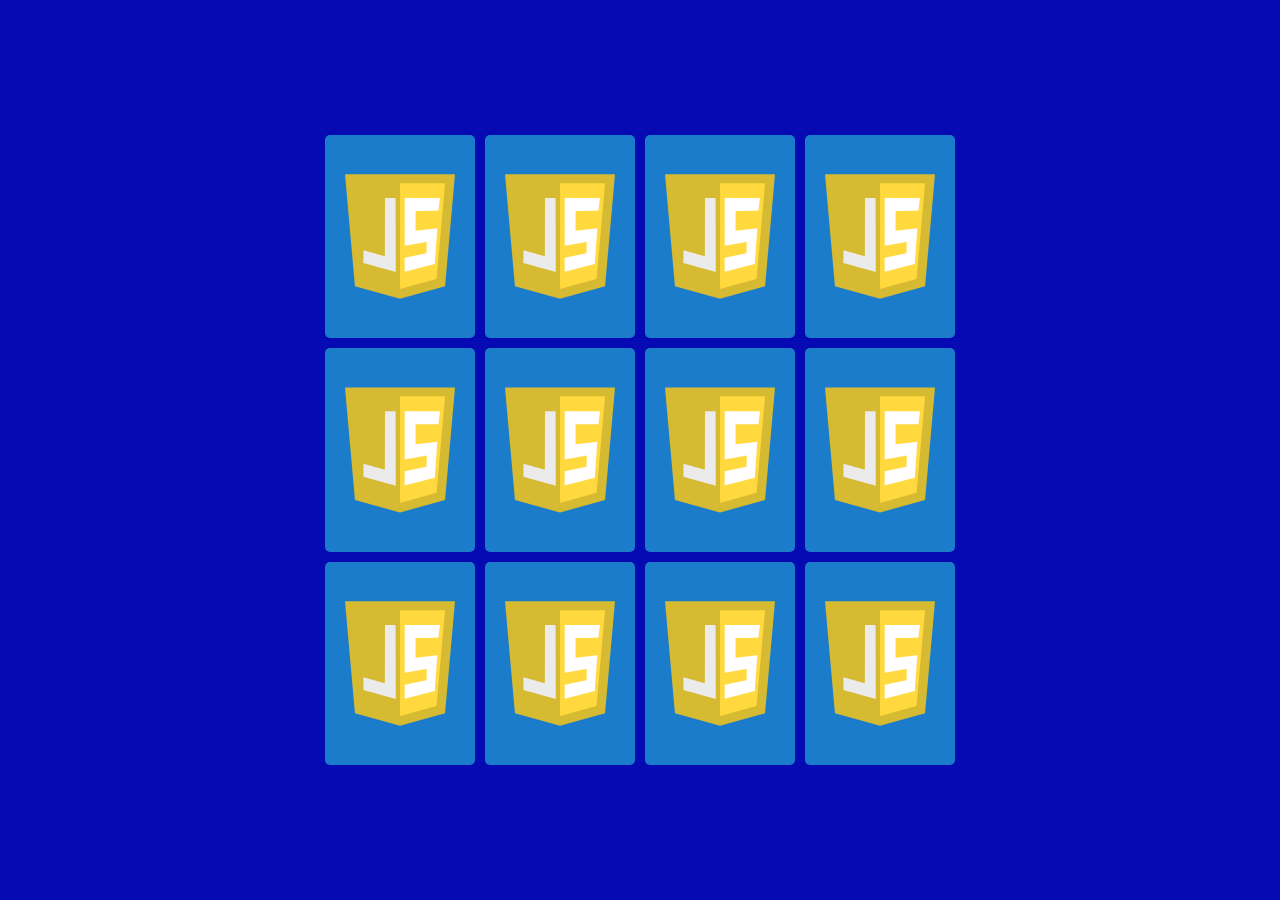
<file: MemoryCard/index.html>
<!DOCTYPE html>
<html lang="en">
<head>
	<meta charset="UTF-8">
	<title>Document</title>
	<link rel="stylesheet" href="styles.css">
</head>
<body>

<section class="memory-game">
	<div class="memory-card" data-framework="aurelia">
      <img class="front-face" src="img/aurelia.svg" alt="Aurelia" />
      <img class="back-face" src="img/js-badge.svg" alt="JS Badge" />
    </div>
    <div class="memory-card" data-framework="aurelia">
      <img class="front-face" src="img/aurelia.svg" alt="Aurelia" />
      <img class="back-face" src="img/js-badge.svg" alt="JS Badge" />
    </div>

    <div class="memory-card" data-framework="vue">
      <img class="front-face" src="img/vue.svg" alt="Vue" />
      <img class="back-face" src="img/js-badge.svg" alt="JS Badge" />
    </div>
    <div class="memory-card" data-framework="vue">
      <img class="front-face" src="img/vue.svg" alt="Vue" />
      <img class="back-face" src="img/js-badge.svg" alt="JS Badge" />
    </div>

    <div class="memory-card" data-framework="angular">
      <img class="front-face" src="img/angular.svg" alt="Angular" />
      <img class="back-face" src="img/js-badge.svg" alt="JS Badge" />
    </div>
    <div class="memory-card" data-framework="angular">
      <img class="front-face" src="img/angular.svg" alt="Angular" />
      <img class="back-face" src="img/js-badge.svg" alt="JS Badge" />
    </div>

    <div class="memory-card" data-framework="ember">
      <img class="front-face" src="img/ember.svg" alt="Ember" />
      <img class="back-face" src="img/js-badge.svg" alt="JS Badge" />
    </div>
    <div class="memory-card" data-framework="ember">
      <img class="front-face" src="img/ember.svg" alt="Ember" />
      <img class="back-face" src="img/js-badge.svg" alt="JS Badge" />
    </div>

    <div class="memory-card" data-framework="backbone">
      <img class="front-face" src="img/backbone.svg" alt="Backbone" />
      <img class="back-face" src="img/js-badge.svg" alt="JS Badge" />
    </div>
    <div class="memory-card" data-framework="backbone">
      <img class="front-face" src="img/backbone.svg" alt="Backbone" />
      <img class="back-face" src="img/js-badge.svg" alt="JS Badge" />
    </div>

    <div class="memory-card" data-framework="react">
      <img class="front-face" src="img/react.svg" alt="React" />
      <img class="back-face" src="img/js-badge.svg" alt="JS Badge" />
    </div>
    <div class="memory-card" data-framework="react">
      <img class="front-face" src="img/react.svg" alt="React" />
      <img class="back-face" src="img/js-badge.svg" alt="JS Badge" />
    </div>
</section>
<script src="scripts.js"></script>
</body>
</html>
</file>
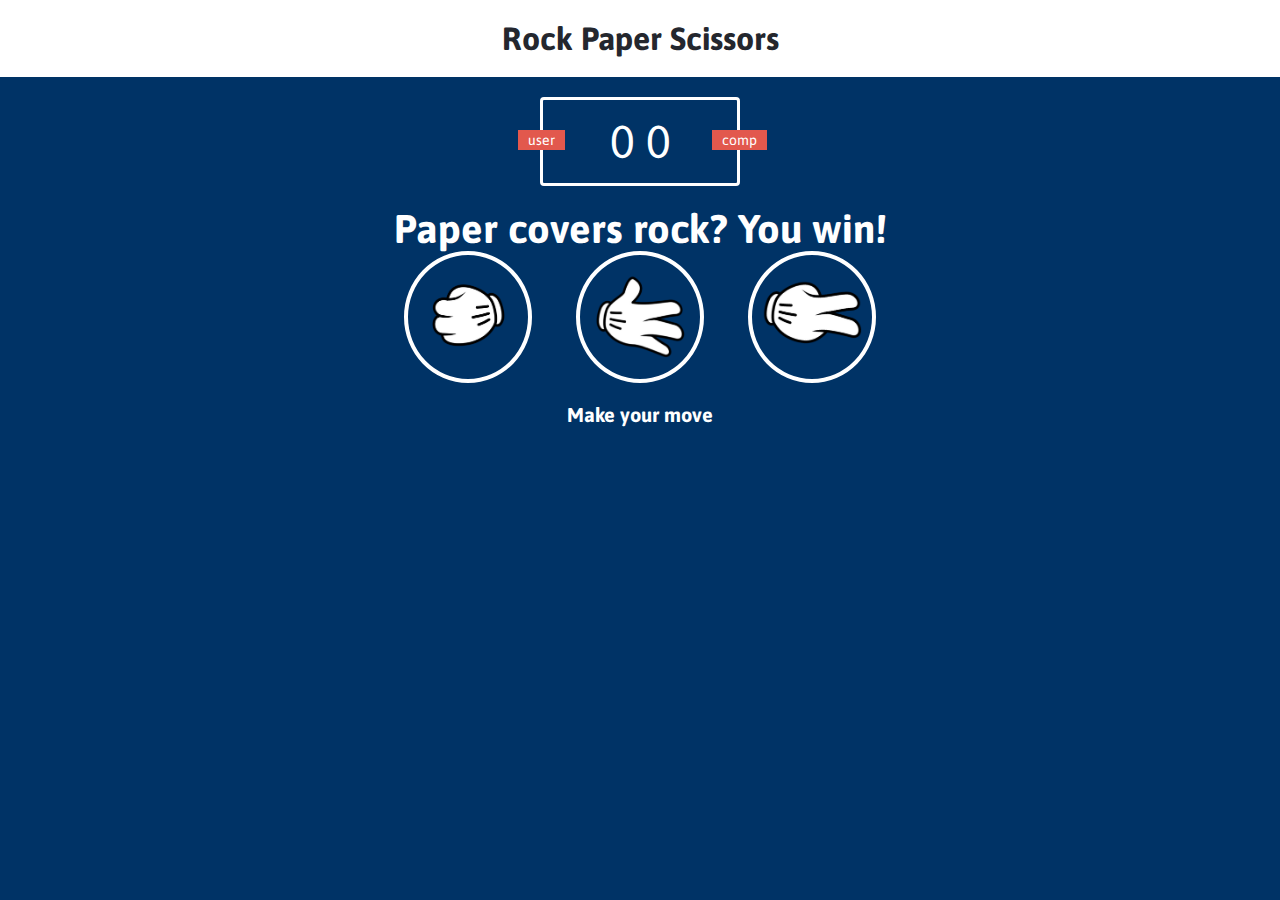
<file: RockPaperScissor/index.html>
<!DOCTYPE html>
<html lang="en">
<head>
	<meta charset="UTF-8">
	<title>Rock Paper Scissors</title>
	<link rel="stylesheet" href="app.css">
	
</head>
<body>
	<header>
		<h1>Rock Paper Scissors</h1>
	</header>
	<div class="score-board">
		<div id="user-label" class="badge">user</div>
		<div id="comp-label" class="badge">comp</div>
		<span id="user-score">0</span>
		<span id="computer-score">0</span>
	</div>

	<div class="result">
		<p>Paper covers rock? You win!</p>
	</div>

	  <div class="choices">
            <div class="choice" id="r">
               <img src="images/rock.png" alt="">
            </div>
            <div class="choice" id="p">
               <img src="images/paper.png" alt="">
            </div>
            <div class="choice" id="s">
               <img src="images/scissor.png" alt="">
            </div>
        </div>
	<p id="action-message">Make your move</p>
	<script src="index.js"></script>
</body>
</html>
</file>
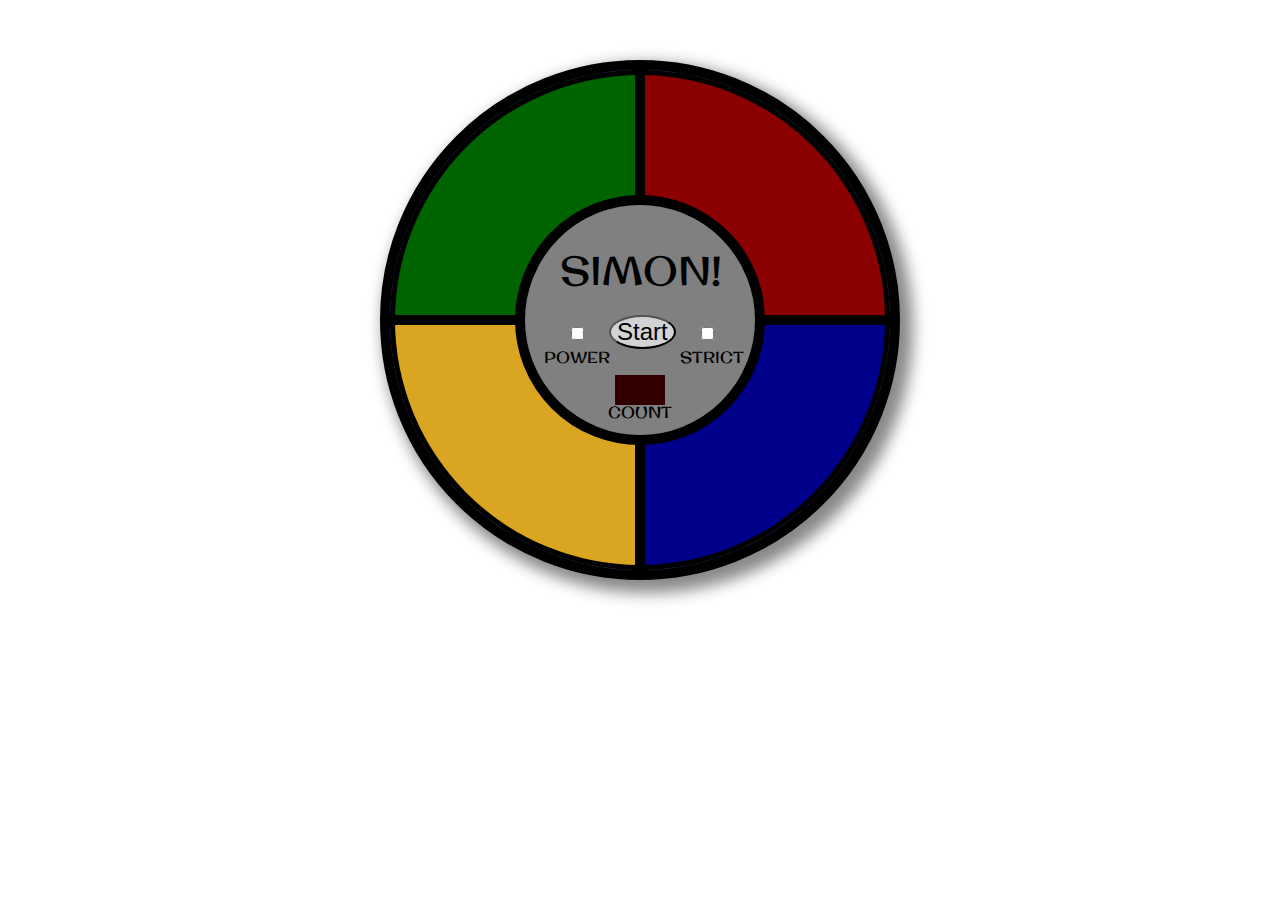
<file: Simon/index.html>
<!DOCTYPE html>
<html>

<head>
  <meta charset="UTF-8">
  <title>Simon Game</title>
  <meta name="viewport" content="width=device-width, initial-scale=1">

  <link href='https://fonts.googleapis.com/css?family=Original+Surfer&effect=emboss' rel='stylesheet' type='text/css'>
  <link rel="stylesheet" href="css/style.css">

  <audio id="clip1">
  	<source src="https://s3.amazonaws.com/freecodecamp/simonSound1.mp3"></source>
  </audio>
  <audio id="clip2">
  	<source src="https://s3.amazonaws.com/freecodecamp/simonSound2.mp3"></source>
  </audio>
  <audio id="clip3">
  	<source src="https://s3.amazonaws.com/freecodecamp/simonSound3.mp3"></source>
  </audio>
  <audio id="clip4">
  	<source src="https://s3.amazonaws.com/freecodecamp/simonSound4.mp3"></source>
  </audio>
</head>

<body>

  <div id="outer-circle">
    <div id="topleft"></div>
    <div id="topright"></div>
    <div id="bottomleft"></div>
    <div id="bottomright"></div>
    <div id="inner-circle">
      <div id="title" class="font-effect-emboss">SIMON!</div>
      <div id="switches">
        <input type="checkbox" class="toggle" id="on">
        <button class="button" id="start">Start</button>
        <input type="checkbox" class="toggle" id="strict">
      </div>
      <div class="text1">
        <span>POWER</span><span>STRICT</span>
      </div>
      <div id="turn"></div>
      <div class="text2">
        COUNT
      </div>
    </div>
  </div>

  <script  src="js/index.js"></script>

</body>
</html>
</file>
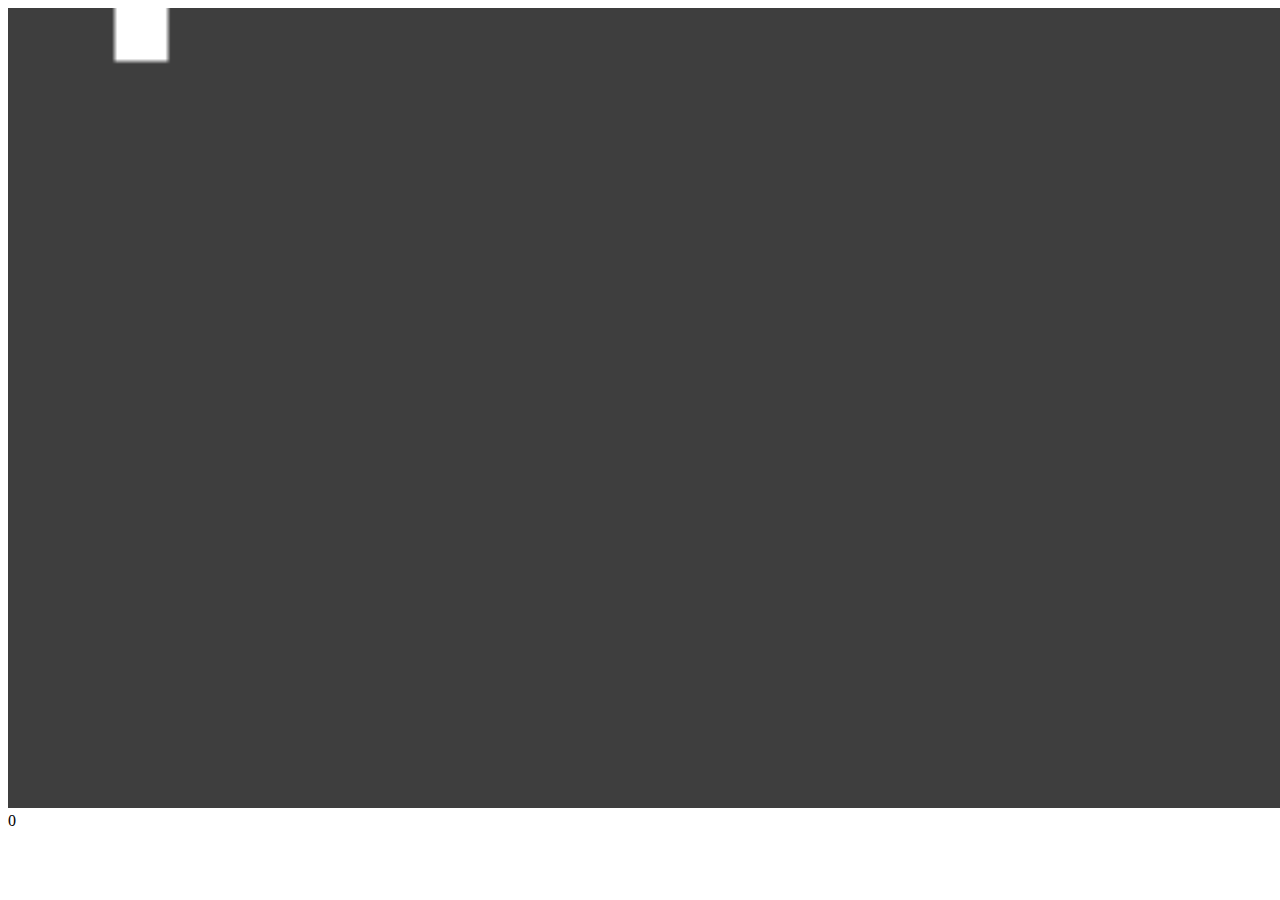
<file: Snake/index.html>
<!DOCTYPE html>
<html>
<head>
	<title>Snake Game</title>
	<link rel="stylesheet" href="index.css">
</head>
<body>
	<canvas class="canvas"></canvas>
	<div class="score"></div>
</body>
<script src="fruit.js"></script>
<script src="snake.js"></script>
<script src="draw.js"></script>

</html>
</file>
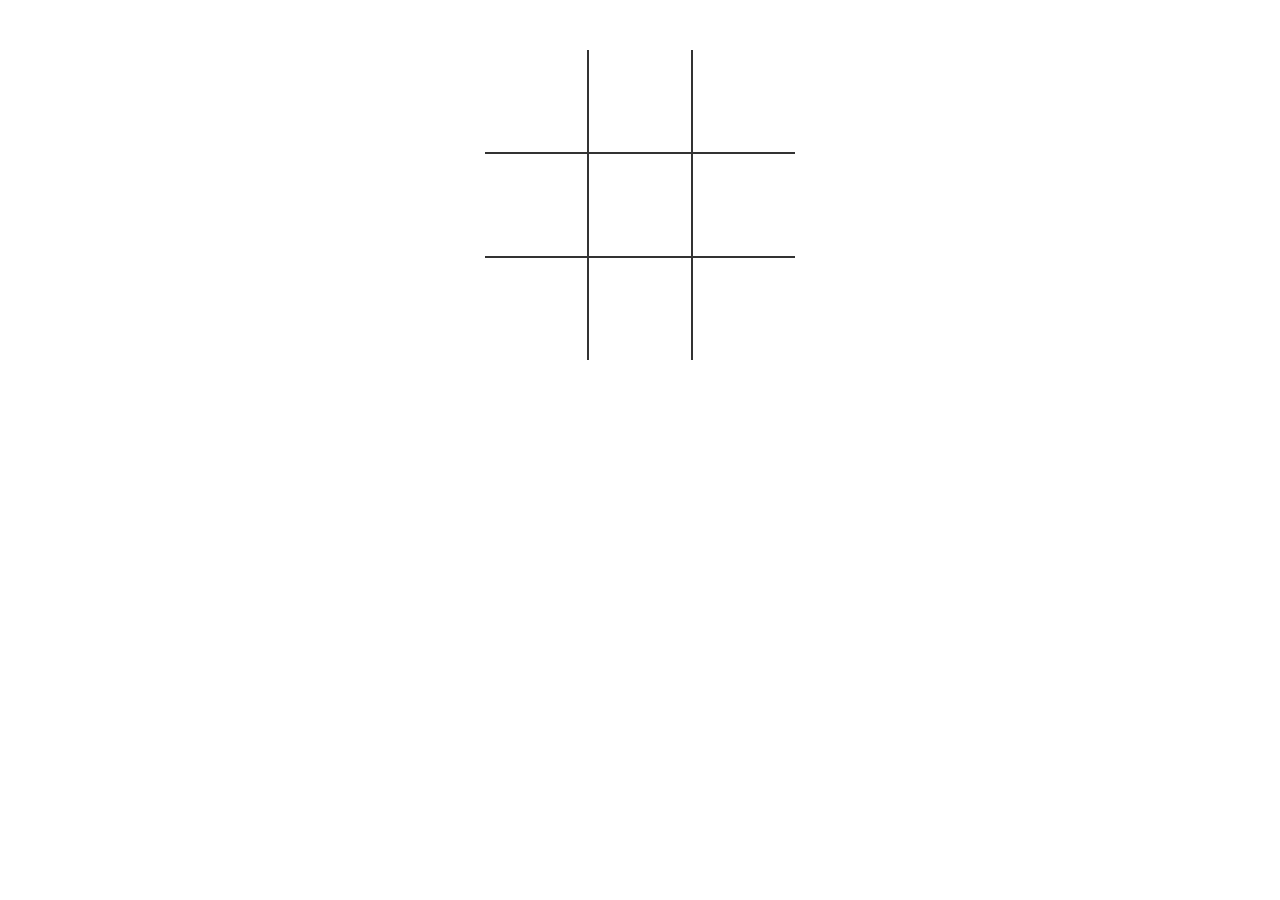
<file: TicTacToe/index.html>
<!DOCTYPE html>
<html lang="en">
<head>
	<meta charset="UTF-8">
	<title>Tic Tac Toe</title>
	<link rel="stylesheet" href="style.css">
</head>
<body>
	<table>
		<tr>
			<td class="cell" id="0"></td>
			<td class="cell" id="1"></td>
			<td class="cell" id="2"></td>
		</tr>
		<tr>
			<td class="cell" id="3"></td>
			<td class="cell" id="4"></td>
			<td class="cell" id="5"></td>
		</tr>
		<tr>
			<td class="cell" id="6"></td>
			<td class="cell" id="7"></td>
			<td class="cell" id="8"></td>
		</tr>		
	</table>
	<div class="endgame">
		<div class="text"></div>
		<button onclick="startGame()">Replay</button>
	</div>
<script src="script.js"></script>
</body>
</body>
</html>
</file>
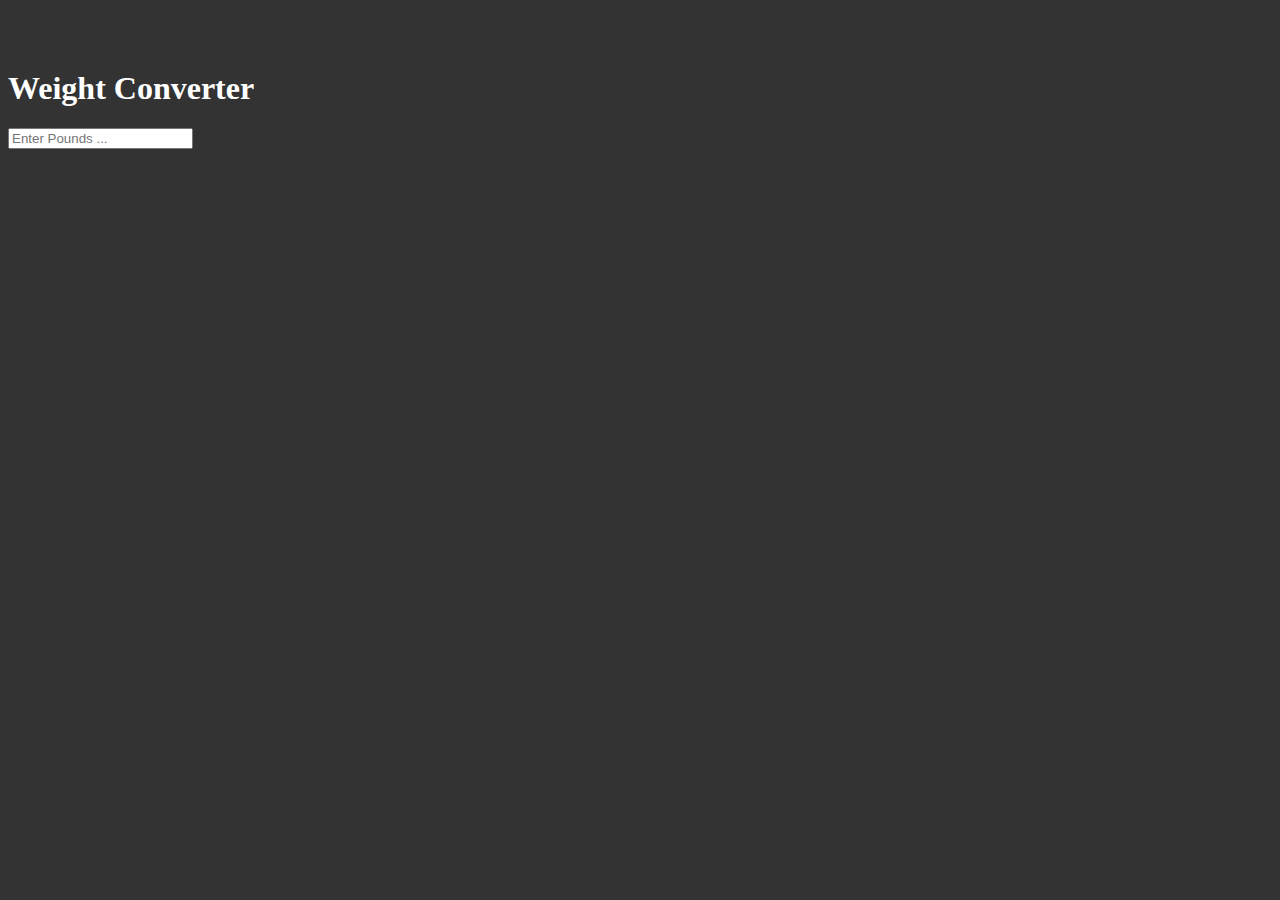
<file: WeightConverter/index.html>
<!DOCTYPE html>
<html lang="en">
<head>
	<meta charset="UTF-8">
	<meta name="viewport" content="width=device-width,initial-scale=1.0">
	<meta http-equiv="X-UA-Compatible" content="ie=edge"></meta>
<link rel="stylesheet" href="https://maxcdn.bootstrapcdn.com/bootstrap/4.0.0-alpha.2/css/bootstrap.min.css" integrity="sha384-y3tfxAZXuh4HwSYylfB+J125MxIs6mR5FOHamPBG064zB+AFeWH94NdvaCBm8qnd" crossorigin="anonymous">
	<title>Weight Converter</title>
	<style>body{
		margin-top:70px;
		background: #333;
		color:#fff; 
	}
	</style>
</head>
<body>
	<div class="container">
		<div class="row">
			<div class="col-md-6">
				<h1 class="display-4 text-center mb-3">Weight Converter</h1>
				<form >
					<div class="form-group">
						<input 
						id="lbsInput"
						type="number"
						class="form-control form-control-lg"
						placeholder="Enter Pounds ...">
					</div>
				</form>
				<div id="output">
					<div class="card card-primary mb-2">
						<div class="card-block">
							<h4>Grams:</h4>
							<div id="gramsOutput"></div>
						</div>
					</div>
					<div class="card">
						<div class="card-block card-success mb-2">
							<h4>Kilograms</h4>
							<div id="kgOutput"></div>
						</div>
					</div>
					<div class="card">
						<div class="card-block card-danger mb-2">
							<h4>Ounces</h4>
							<div id="ozOutput"></div>
						</div>
					</div>
				</div>
			</div>
		</div>
	</div>
<script src="index.js"></script>
</body>
</html>
</file>
<file: MemoryCard/styles.css>
*{
	padding: 0;
	margin: 0;
	box-sizing: border-box;
}

body{
	height: 100vh;
	display: flex;
	background: #060AB2;
}
.memory-game{
	width:640px;
	height: 640px;
	margin: auto;
	display: flex;
	flex-wrap:wrap;
	perspective: 1000px;
}
.memory-card{
	width:calc(25% - 10px) ;
	height:calc(33.333% - 10px);
	margin: 5px;
	position: relative;
	transform: scale(1);
	transform-style: preserve-3d;
	transition: transform: .5s;

}
.memory-card:active{
	transform: scale(.97);
	transition: transform .2s;
}
.memory-card.flip{
	transform: rotateY(180deg);
}
.front-face,.back-face{
	width: 100%;
	height: 100%;
	padding: 20px;
	position: absolute;
	border-radius: 5px;
	background:#1c7ccc;
	backface-visibility:hidden;
}

.front-face{
	transform: rotateY(180deg);
}
</file>
<file: RockPaperScissor/app.css>
@import url('https://fonts.googleapis.com/css?family=Asap:400,500,700');

*{
	margin: 0;
	padding :0;
	box-sizing: border-box;
}

header{
	background: white;
	padding: 20px;
}

body{
	background-color:#003366 ;
}

header>h1{
	color:#24272E;
	text-align: center;
	font-family:Asap,sans-serif;
}

.score-board{
	margin: 20px auto;
	border:3px solid white;
	width: 200px;
	text-align: center;
	border-radius: 4px;
	color:white;
	font-size: 46px;
	padding: 15px 20px;
	font-family: Asap,sans-serif;
	position: relative;
}

.badge{
background: #E2584D;
color:white;
font-size: 14px;
padding: 2px 10px;
font-family: Asap,sans-serif;
}

#user-label{
	position:absolute;
	top: 30px;
	left:-25px;
}

#comp-label{
	position:absolute;
	top: 30px;
	right:-30px;
}

.result{
	font-size: 40px;
	color:white;
}

.result>p{
	text-align: center;
	font-weight: bold;
	font-family: Asap,sans-serif;
}


.choices{
	margin-top:50px 0;
	text-align: center;
}
.choice{
	display: inline-block;
	border:4px solid white;
	border-radius: 50%;
	padding: 10px;
	margin:0 20px; 
	transition: all 0.3s ease;
}

.choice:hover{
	cursor: pointer;
	background: #24272E;
}
#action-message{
	text-align: center;
	color:white;
	font-family: Asap,sans-serif;
	font-size: 20px;
	font-weight: bold;
	margin-top: 20px;
}

.green-glow{
	border:4px solid #4dcc7d;	
	box-shadow: 0 0 10px #31b43a;
}
.red-glow{
	border:4px solid #fc121b;	
	box-shadow: 0 0 10px #d01115;
}

.gray-glow{
	border:4px solid #464647;	
	box-shadow: 0 0 10px #25292b;
}
</file>
<file: Simon/css/style.css>
body {
  background-image: url(http://subtlepatterns2015.subtlepatterns.netdna-cdn.com/patterns/nasty_fabric.png)
}

.toggle {
  margin-left: 20px;
  margin-right: 20px;
}

.button {
  border-radius: 50% !important;
  font-size: 1.5em;
  background-color: lightgray;
}

#switches {
  position: absolute;
  font-family: 'Original Surfer', cursive;
  margin-left: 26px;
  margin-top: 110px;
}

.text2 {
  position: absolute;
  font-family: 'Original Surfer', cursive;
  margin-left: 83px;
  margin-top: 197px;
}

.text1 {
  position: absolute;
  font-family: 'Original Surfer', cursive;
  margin-left: 19px;
  margin-top: 142px;
}

.text1 span:last-child {
  padding-left: 70px;
}

#title {
  font-family: 'Original Surfer', cursive;
  position: absolute;
  font-size: 40px;
  margin-left: 35px;
  margin-top: 40px;
}

#turn {
  position: absolute;
  background: #330000;
  color: red;
  font-family: courier;
  font-size: 20px;
  height: 30px;
  width: 50px;
  margin-left: 90px;
  margin-top: 170px;
  text-align: center;
  vertical-align: middle;
  line-height: 30px;
}

#outer-circle {
  background: #385a94;
  border-radius: 50%;
  height: 500px;
  width: 500px;
  position: relative;
  border-style: solid;
  border-width: 10px;
  margin: auto;
  margin-top: 60px;
  box-shadow: 8px 8px 15px 5px #888888;
}

#topleft {
  position: absolute;
  height: 250px;
  width: 250px;
  border-radius: 250px 0 0 0;
  -moz-border-radius: 250px 0 0 0;
  -webkit-border-radius: 250px 0 0 0;
  background: darkgreen;
  top: 50%;
  left: 50%;
  margin: -250px 0px 0px -250px;
  border-style: solid;
  border-width: 5px;
  box-sizing: border-box;
  -moz-box-sizing: border-box;
  -webkit-box-sizing: border-box;
}

#topright {
  position: absolute;
  height: 250px;
  width: 250px;
  border-radius: 0 250px 0 0;
  -moz-border-radius: 0 250px 0 0;
  -webkit-border-radius: 0 250px 0 0;
  background: darkred;
  top: 50%;
  left: 50%;
  margin: -250px 0px 0px 0px;
  border-style: solid;
  border-width: 5px;
  box-sizing: border-box;
  -moz-box-sizing: border-box;
  -webkit-box-sizing: border-box;
}

#bottomleft {
  position: absolute;
  height: 250px;
  width: 250px;
  border-radius: 0 0 0 250px;
  -moz-border-radius: 0 0 0 250px;
  -webkit-border-radius: 0 0 0 250px;
  background: goldenrod;
  top: 50%;
  left: 50%;
  margin: 0px -250px 0px -250px;
  border-style: solid;
  border-width: 5px;
  box-sizing: border-box;
  -moz-box-sizing: border-box;
  -webkit-box-sizing: border-box;
}

#bottomright {
  position: absolute;
  height: 250px;
  width: 250px;
  border-radius: 0 0 250px 0;
  -moz-border-radius: 0 0 250px 0;
  -webkit-border-radius: 0 0 250px 0;
  background: darkblue;
  top: 50%;
  left: 50%;
  margin: 0px 0px -250px 0px;
  border-style: solid;
  border-width: 5px;
  box-sizing: border-box;
  -moz-box-sizing: border-box;
  -webkit-box-sizing: border-box;
}

#inner-circle {
  position: absolute;
  background: grey;
  border-radius: 50%;
  height: 250px;
  width: 250px;
  border-style: solid;
  border-width: 10px;
  top: 50%;
  left: 50%;
  margin: -125px 0px 0px -125px;
  box-sizing: border-box;
  -moz-box-sizing: border-box;
  -webkit-box-sizing: border-box;
}
</file>
<file: Snake/index.css>
.canvas{
	height:800px;
	width:1600px;
	background-color: #3e3e3e;
}
</file>
<file: TicTacToe/style.css>
td{
	border: 2px solid #333;
	height: 100px;
	width: 100px; 
	text-align: center;
	vertical-align: middle;
	font-family:"Comic Sans MS",cursive,sans-serif;
	font-size: 70px;
	cursor:pointer;
}

table{
	border-collapse: collapse;
	position: absolute;
	left:50%;
	margin-left: -155px; 
	top:50px;
}
table tr:first-child td{
	border-top:0;
}
table tr:last-child td{
	border-bottom:0;
}
table tr td:first-child{
	border-left:0;
}
table tr td:last-child{
	border-right:0;
}
.endgame{
	display: none; 
	width: 200px; 
	top: 120px;
	background-color: rgba(25,25,112,0.8);
	position: absolute;
	left:50%;
	margin-left: -100px;
	padding-top: 50px;
	padding-bottom: 50px;
	text-align: center;
	border-radius: 5px;
	color: white;
	font-size: 2em; 
}
</file>
